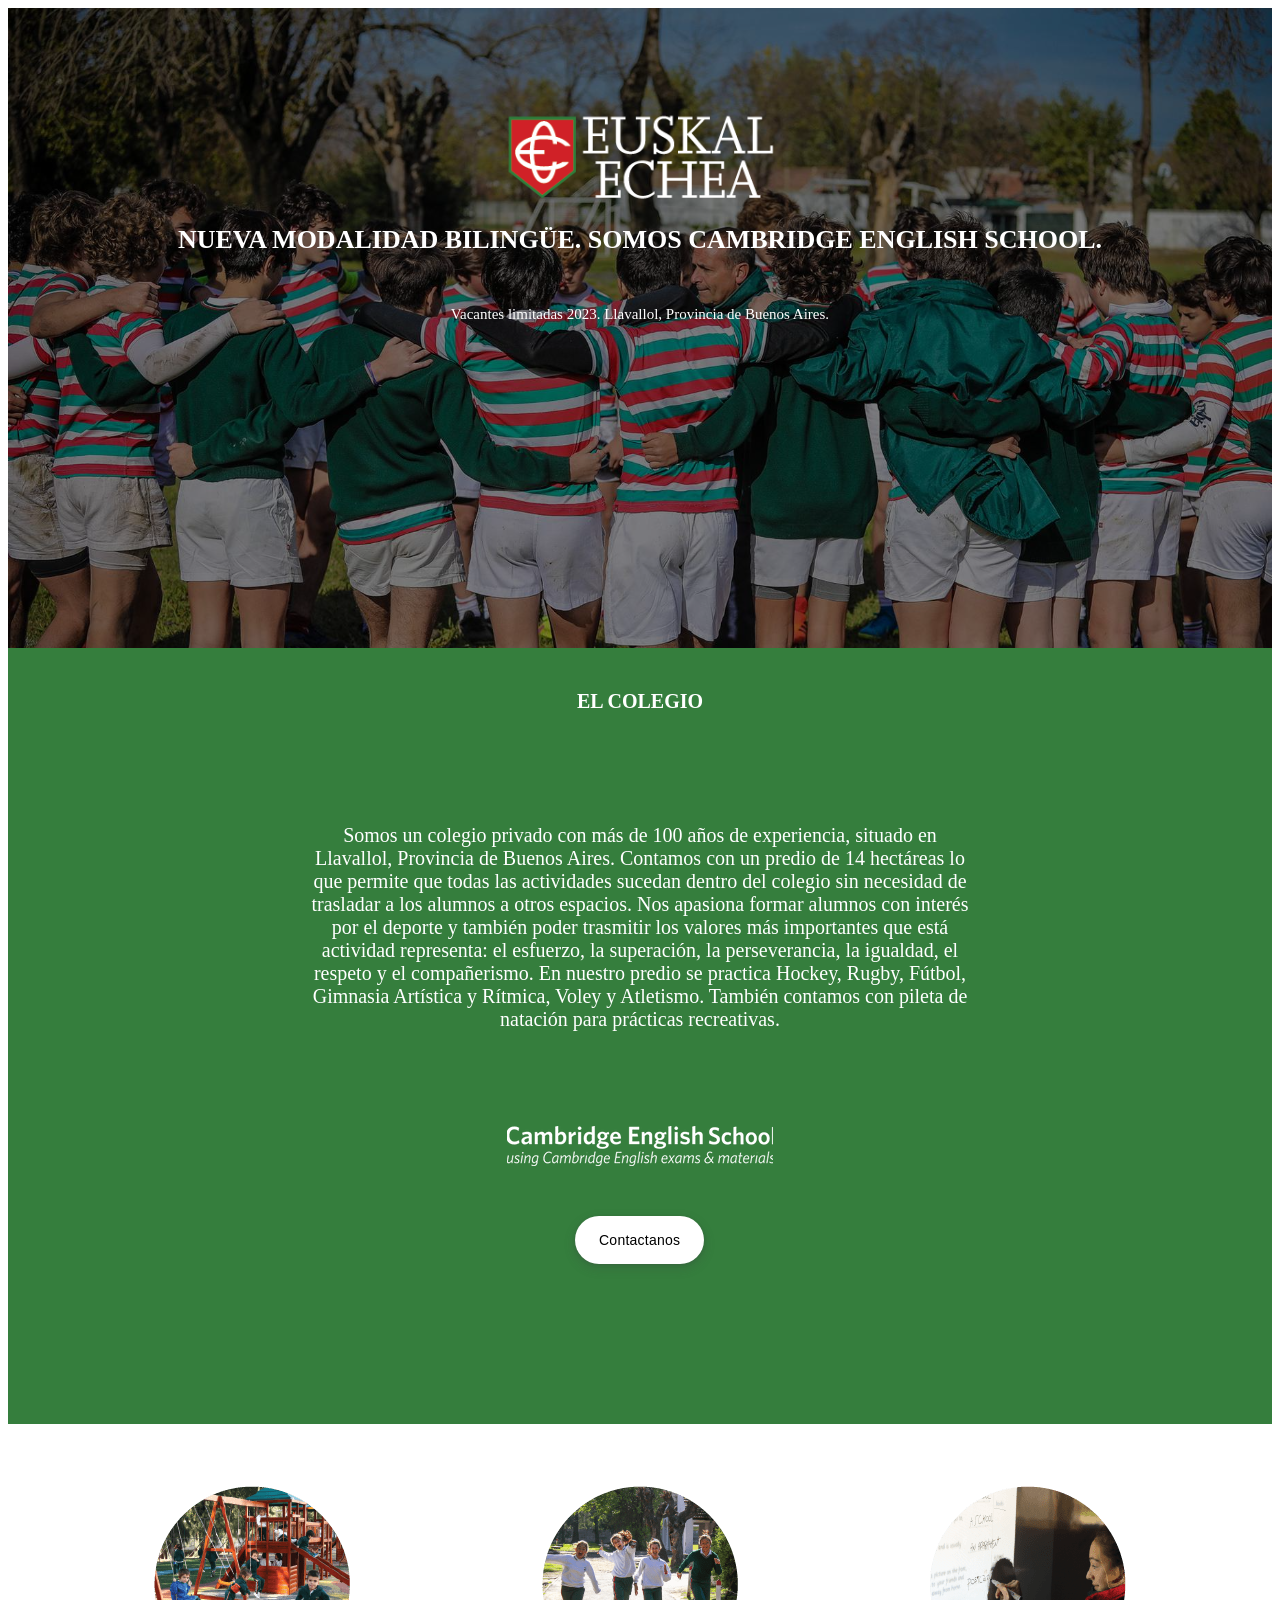
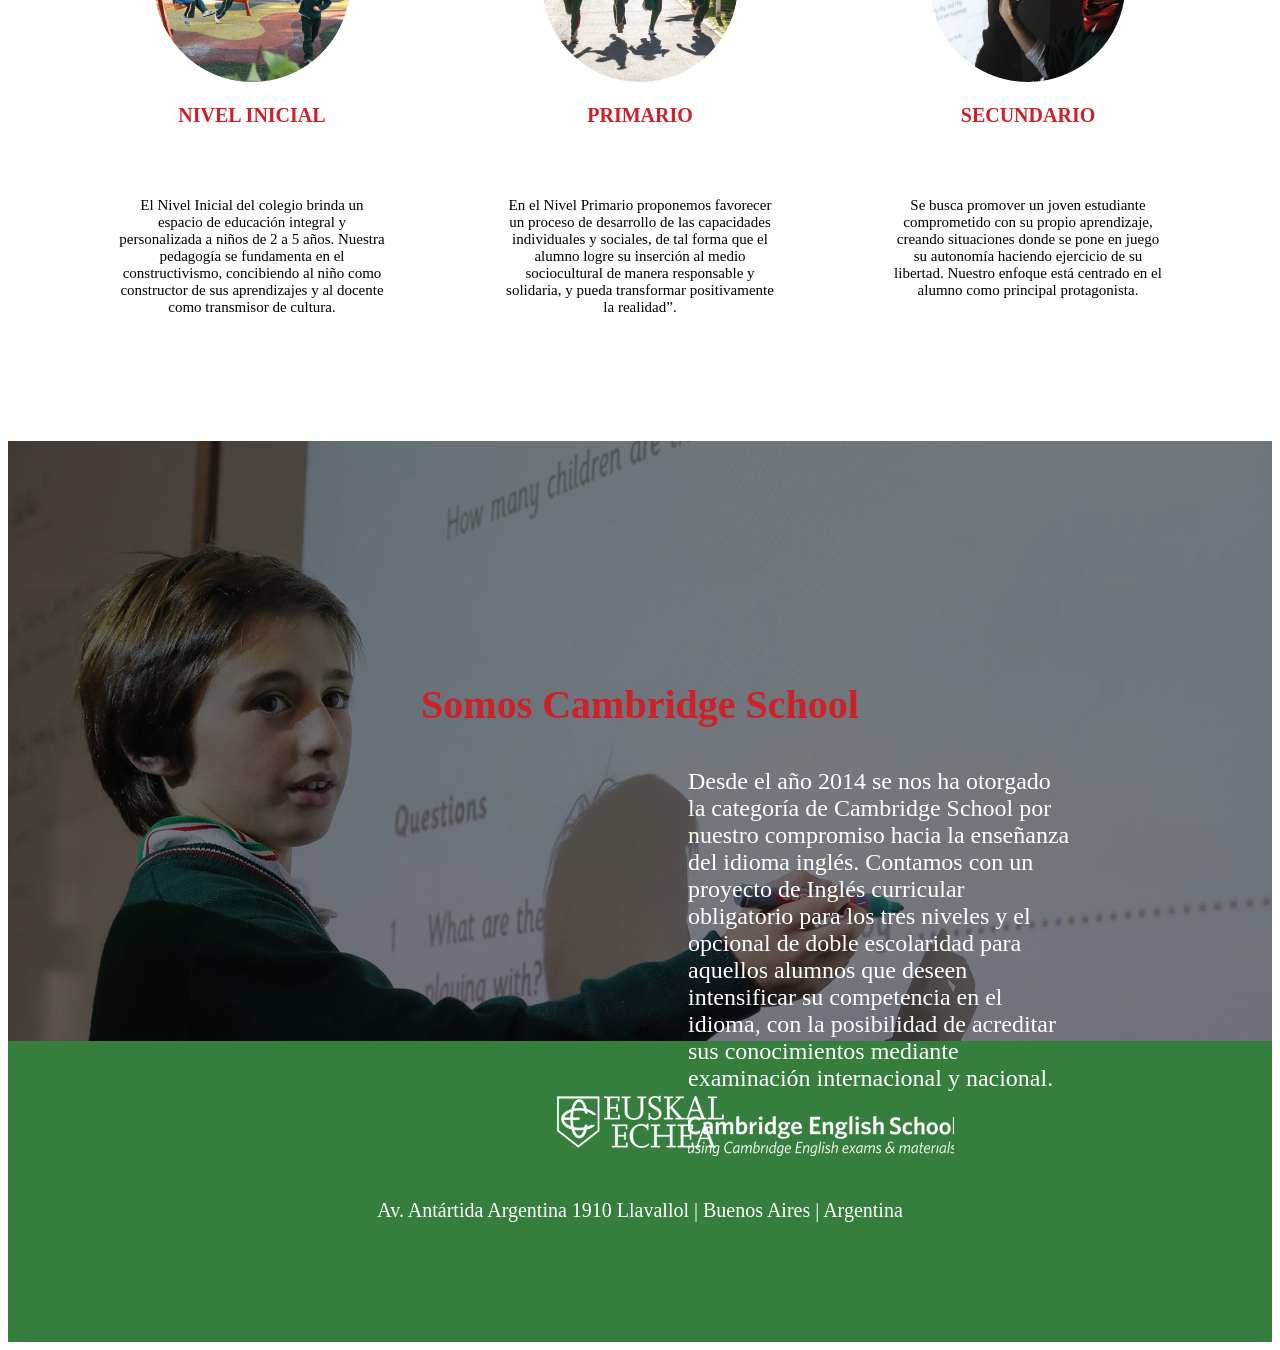
<file: index.html>
<html>

<head>
    <link rel="stylesheet" type="text/css" href="./assets/css/style.css">
    <link rel="icon" type="image/x-icon" href="./assets/img/logo.png">
</head>

<body>
    <header>
        
        <a href="https://admision.euskalechea.org.ar/llavallol/?utm_source=Github"><img src="./assets/img/logo.png" class="logo"></a>
        <h1 class="aprendiendo-verde"> NUEVA MODALIDAD BILINGÜE.
            SOMOS CAMBRIDGE ENGLISH SCHOOL.
        </h1> <br>
        <p class="aprendiendo-rojo">Vacantes limitadas 2023. 
          Llavallol, Provincia de Buenos Aires.
        </p> <br>
    </header>
    <div class="container">
    <h2 class="textoblanco">
        EL COLEGIO
    </h2>
</div>
    <div class="container">
        <p class="textoblanco">
            Somos un colegio privado con más de 100 años de experiencia, situado en Llavallol, Provincia de Buenos
            Aires. Contamos con un predio de 14 hectáreas lo que permite que todas las actividades sucedan dentro del
            colegio sin necesidad de trasladar a los alumnos a otros espacios. Nos apasiona formar alumnos con interés
            por el deporte y también poder trasmitir los valores más importantes que está actividad representa: el
            esfuerzo, la superación, la perseverancia, la igualdad, el respeto y el compañerismo. En nuestro predio se
            practica Hockey, Rugby, Fútbol, Gimnasia Artística y Rítmica, Voley y Atletismo. También contamos con pileta
            de natación para prácticas recreativas.

            
        </p>
        
    </div>
    <div class="container">
        <a href="https://admision.euskalechea.org.ar/llavallol/?utm_source=Github"><img src="./assets/img/cambridge.png" class="textoblanco"></a>
    </div>
    <div class="container">
        <!-- HTML !-->
<button class="button-17" role="button"><a href="https://admision.euskalechea.org.ar/llavallol/?utm_source=Github">Contactanos</a></button>
    </div>
    <div class="flex-container" style="padding: 50px;">
        <div class="flex-item">
            <a href="https://admision.euskalechea.org.ar/llavallol/?utm_source=Github"><img src="./assets/img/foto1.png" class="imagencircular"></a>
            <h3 class="niveles">NIVEL INICIAL</h3>
            <P class="texto-niveles">El Nivel Inicial del colegio brinda un espacio de educación integral y personalizada a niños de 2 a 5
                años.
                Nuestra pedagogía se fundamenta en el constructivismo, concibiendo al niño como constructor de sus
                aprendizajes y al docente como transmisor de cultura.</P>
        </div>
        <div class="flex-item">
            <a href="https://admision.euskalechea.org.ar/llavallol/?utm_source=Github"><img src="./assets/img/foto2.png" class="imagencircular"></a>
            <h3 class="niveles">PRIMARIO</h3>
            <P class="texto-niveles">En el Nivel Primario proponemos favorecer un proceso de desarrollo de las capacidades individuales y
                sociales, de tal forma que el alumno logre su inserción al medio sociocultural de manera responsable y
                solidaria, y pueda transformar positivamente la realidad”.</P>
        </div>
        <div class="flex-item">
            <a href="https://admision.euskalechea.org.ar/llavallol/?utm_source=Github"> <img src="./assets/img/foto3.png" class="imagencircular"></a>
            <h3 class="niveles">SECUNDARIO</h3>
            <P class="texto-niveles">Se busca promover un joven estudiante comprometido con su propio aprendizaje, creando situaciones
                donde se pone en juego su autonomía haciendo ejercicio de su libertad. Nuestro enfoque está centrado
                en el alumno como principal protagonista.</P>

        </div>
    </div>
    <div class="hockey">

    </div>
    <div class="nene">
        <h3 class="cambridge">
            Somos Cambridge School
        </h3>
        <p class="textocambridge">
            Desde el año 2014 se nos ha otorgado la categoría de Cambridge School por nuestro compromiso hacia la
            enseñanza del idioma inglés. Contamos con un proyecto de Inglés curricular obligatorio para los tres niveles
            y el opcional de doble escolaridad para aquellos alumnos que deseen intensificar su competencia en el
            idioma, con la posibilidad de acreditar sus conocimientos mediante examinación internacional y nacional.
        </p>
        <a href="https://admision.euskalechea.org.ar/llavallol/?utm_source=Github"><img src="./assets/img/cambridge.png" class="textocambridge"></a>
    </div>
    <div class="container">

    <footer>
        <a href="https://admision.euskalechea.org.ar/llavallol/?utm_source=Github"><img src="./assets/img/logoeuskalblanco.png" ></a>
        <p class="textoblanco">Av. Antártida Argentina 1910 Llavallol | Buenos Aires | Argentina</p>
    </footer>
    </div>
</body>

</html>
</file>
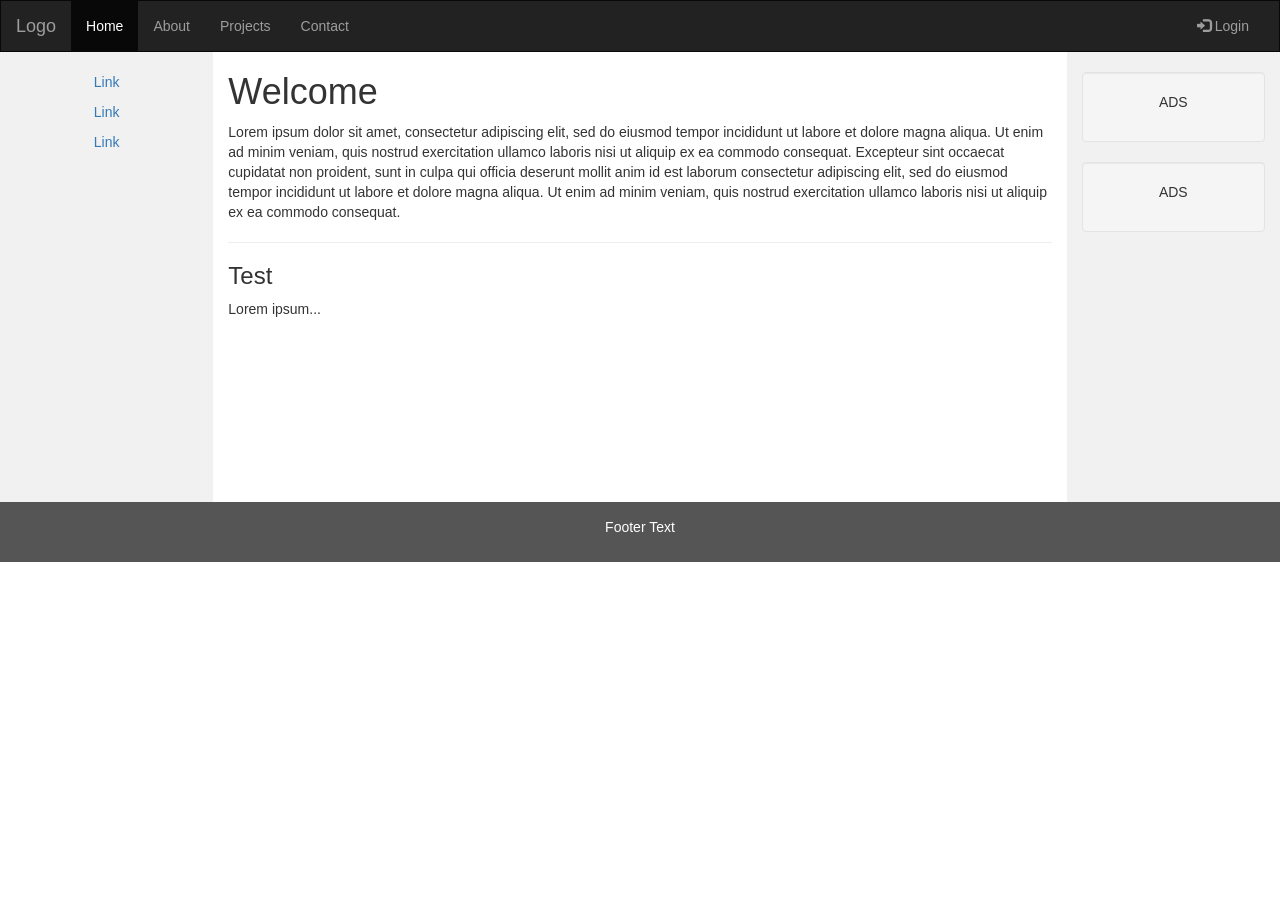
<file: euskal.html>
<!DOCTYPE html>
<html lang="en">
<head>
  <title>Bootstrap Example</title>
  <meta charset="utf-8">
  <meta name="viewport" content="width=device-width, initial-scale=1">
  <link rel="stylesheet" href="https://maxcdn.bootstrapcdn.com/bootstrap/3.4.1/css/bootstrap.min.css">
  <script src="https://ajax.googleapis.com/ajax/libs/jquery/3.6.0/jquery.min.js"></script>
  <script src="https://maxcdn.bootstrapcdn.com/bootstrap/3.4.1/js/bootstrap.min.js"></script>
  <style>
    /* Remove the navbar's default margin-bottom and rounded borders */ 
    .navbar {
      margin-bottom: 0;
      border-radius: 0;
    }
    
    /* Set height of the grid so .sidenav can be 100% (adjust as needed) */
    .row.content {height: 450px}
    
    /* Set gray background color and 100% height */
    .sidenav {
      padding-top: 20px;
      background-color: #f1f1f1;
      height: 100%;
    }
    
    /* Set black background color, white text and some padding */
    footer {
      background-color: #555;
      color: white;
      padding: 15px;
    }
    
    /* On small screens, set height to 'auto' for sidenav and grid */
    @media screen and (max-width: 767px) {
      .sidenav {
        height: auto;
        padding: 15px;
      }
      .row.content {height:auto;} 
    }
  </style>
</head>
<body>

<nav class="navbar navbar-inverse">
  <div class="container-fluid">
    <div class="navbar-header">
      <button type="button" class="navbar-toggle" data-toggle="collapse" data-target="#myNavbar">
        <span class="icon-bar"></span>
        <span class="icon-bar"></span>
        <span class="icon-bar"></span>                        
      </button>
      <a class="navbar-brand" href="#">Logo</a>
    </div>
    <div class="collapse navbar-collapse" id="myNavbar">
      <ul class="nav navbar-nav">
        <li class="active"><a href="#">Home</a></li>
        <li><a href="#">About</a></li>
        <li><a href="#">Projects</a></li>
        <li><a href="#">Contact</a></li>
      </ul>
      <ul class="nav navbar-nav navbar-right">
        <li><a href="#"><span class="glyphicon glyphicon-log-in"></span> Login</a></li>
      </ul>
    </div>
  </div>
</nav>
  
<div class="container-fluid text-center">    
  <div class="row content">
    <div class="col-sm-2 sidenav">
      <p><a href="#">Link</a></p>
      <p><a href="#">Link</a></p>
      <p><a href="#">Link</a></p>
    </div>
    <div class="col-sm-8 text-left"> 
      <h1>Welcome</h1>
      <p>Lorem ipsum dolor sit amet, consectetur adipiscing elit, sed do eiusmod tempor incididunt ut labore et dolore magna aliqua. Ut enim ad minim veniam, quis nostrud exercitation ullamco laboris nisi ut aliquip ex ea commodo consequat. Excepteur sint occaecat cupidatat non proident, sunt in culpa qui officia deserunt mollit anim id est laborum consectetur adipiscing elit, sed do eiusmod tempor incididunt ut labore et dolore magna aliqua. Ut enim ad minim veniam, quis nostrud exercitation ullamco laboris nisi ut aliquip ex ea commodo consequat.</p>
      <hr>
      <h3>Test</h3>
      <p>Lorem ipsum...</p>
    </div>
    <div class="col-sm-2 sidenav">
      <div class="well">
        <p>ADS</p>
      </div>
      <div class="well">
        <p>ADS</p>
      </div>
    </div>
  </div>
</div>

<footer class="container-fluid text-center">
  <p>Footer Text</p>
</footer>

</body>
</html>
</file>
<file: assets/css/style.css>
* {
    box-sizing: border-box;
}

.flex-container {
    display: flex;
    flex-direction: row;
    font-size: 30px;
    text-align: center;
    background-color: #ffffff;
}
.flex-container {
    display: flex;
    flex-direction: row;
    font-size: 30px;
    text-align: center;
    background-color: #ffffff;
}
.container{
    display: flex;
    flex-direction: row;
    justify-content: center;
    font-size: 30px;
    text-align: center;
    background-color: #357e3d;
}

.flex-item {
    padding: 10px;
    flex: 50%;
}

.flex-item {
    padding: 10px;
    flex: 50%;
}


header {
    background:url('../img/euskalecheafondo.jpg');
    background-blend-mode: darken;
    background-color: rgba(0,0,0,0.5);
    background-size: cover;
    height: 40em;
    color: #ffffff;
    text-align: center;
    padding-top: 100px;
    justify-content: center;
    vertical-align: middle;
}

.aprendiendo-verde{
    font-size: 26px;
    font-family: Georgia, serif;
}
.aprendiendo-rojo{
color: #ffffff;
font-family: Georgia, serif;
font-size: 15px;
}
h2{
  font-size: 24px;
  text-align: center;
  align-content: center;
  
}

.imagencircular {
    border-radius: 50%;
    width: 200px;
    height: 200px;
}

.niveles{
  color: #CE2027;
  font-size: 20px;
  font-family: Georgia,serif;

}


/* CSS */
.button-17 {
  align-items: center;
  appearance: none;
  background-color: #fff;
  border-radius: 24px;
  border-style: none;
  box-shadow: rgba(0, 0, 0, .2) 0 3px 5px -1px,rgba(0, 0, 0, .14) 0 6px 10px 0,rgba(0, 0, 0, .12) 0 1px 18px 0;
  box-sizing: border-box;
  color: #3c4043;
  cursor: pointer;
  display: inline-flex;
  fill: currentcolor;
  font-family: "Google Sans",Roboto,Arial,sans-serif;
  font-size: 14px;
  font-weight: 500;
  height: 48px;
  justify-content: center;
  letter-spacing: .25px;
  line-height: normal;
  max-width: 100%;
  overflow: visible;
  padding: 2px 24px;
  position: relative;
  text-align: center;
  text-transform: none;
  transition: box-shadow 280ms cubic-bezier(.4, 0, .2, 1),opacity 15ms linear 30ms,transform 270ms cubic-bezier(0, 0, .2, 1) 0ms;
  user-select: none;
  -webkit-user-select: none;
  touch-action: manipulation;
  width: auto;
  will-change: transform,opacity;
  z-index: 0;
  margin-bottom: 160px;
  
}
a{
  text-decoration: none;
  color: black;
}
.button-17:hover {
  background: #F6F9FE;
  color: #174ea6;
}

.button-17:active {
  box-shadow: 0 4px 4px 0 rgb(60 64 67 / 30%), 0 8px 12px 6px rgb(60 64 67 / 15%);
  outline: none;
}

.button-17:focus {
  outline: none;
  border: 2px solid #4285f4;
}

.button-17:not(:disabled) {
  box-shadow: rgba(60, 64, 67, .3) 0 1px 3px 0, rgba(60, 64, 67, .15) 0 4px 8px 3px;
}

.button-17:not(:disabled):hover {
  box-shadow: rgba(60, 64, 67, .3) 0 2px 3px 0, rgba(60, 64, 67, .15) 0 6px 10px 4px;
}

.button-17:not(:disabled):focus {
  box-shadow: rgba(60, 64, 67, .3) 0 1px 3px 0, rgba(60, 64, 67, .15) 0 4px 8px 3px;
}

.button-17:not(:disabled):active {
  box-shadow: rgba(60, 64, 67, .3) 0 4px 4px 0, rgba(60, 64, 67, .15) 0 8px 12px 6px;
}

.button-17:disabled {
  box-shadow: rgba(60, 64, 67, .3) 0 1px 3px 0, rgba(60, 64, 67, .15) 0 4px 8px 3px;
}
button{
    background-color: #4CAF50; /* Green */
    border: none;
    color: white;
    padding: 15px 32px;
    text-align: center;
    text-decoration: none;
    display: inline-block;
    font-size: 16px;
}
.texto-niveles{
    font-size: 15px;
    padding: 50px;
}
.logo {
    height: 100px;
  
}
.textoblanco{
    color: #ffffff;
    font-size: 20px;
    padding-left: 300px;
    padding-right: 300px;
    padding-top: 25px;
    padding-bottom: 50px;
}
.cambridge{
    font-size: 40px;
    font-family: Georgia,serif;
    color:#CE2027 ;
    text-align: center;
    justify-content: left;

}
.nene{
    background-image: url('../img/nene.jpg');
    background-blend-mode: darken;
    background-color: rgba(0,0,0,0.5);
    background-size: cover;
    text-align: left;
    justify-content: left;
    height: 600px;
    padding: 200px;
}
.textocambridge{
    font-size: 24px;
    padding-left:30px ;
    margin-left: 450px;
    color: #ffffff;
    
}
footer{
    padding: 50px;
}
/* Responsive layout - makes a one column-layout instead of two-column layout */
@media (max-width: 800px) {
    .flex-container {
        flex-direction: column;
    }
}
</file>
